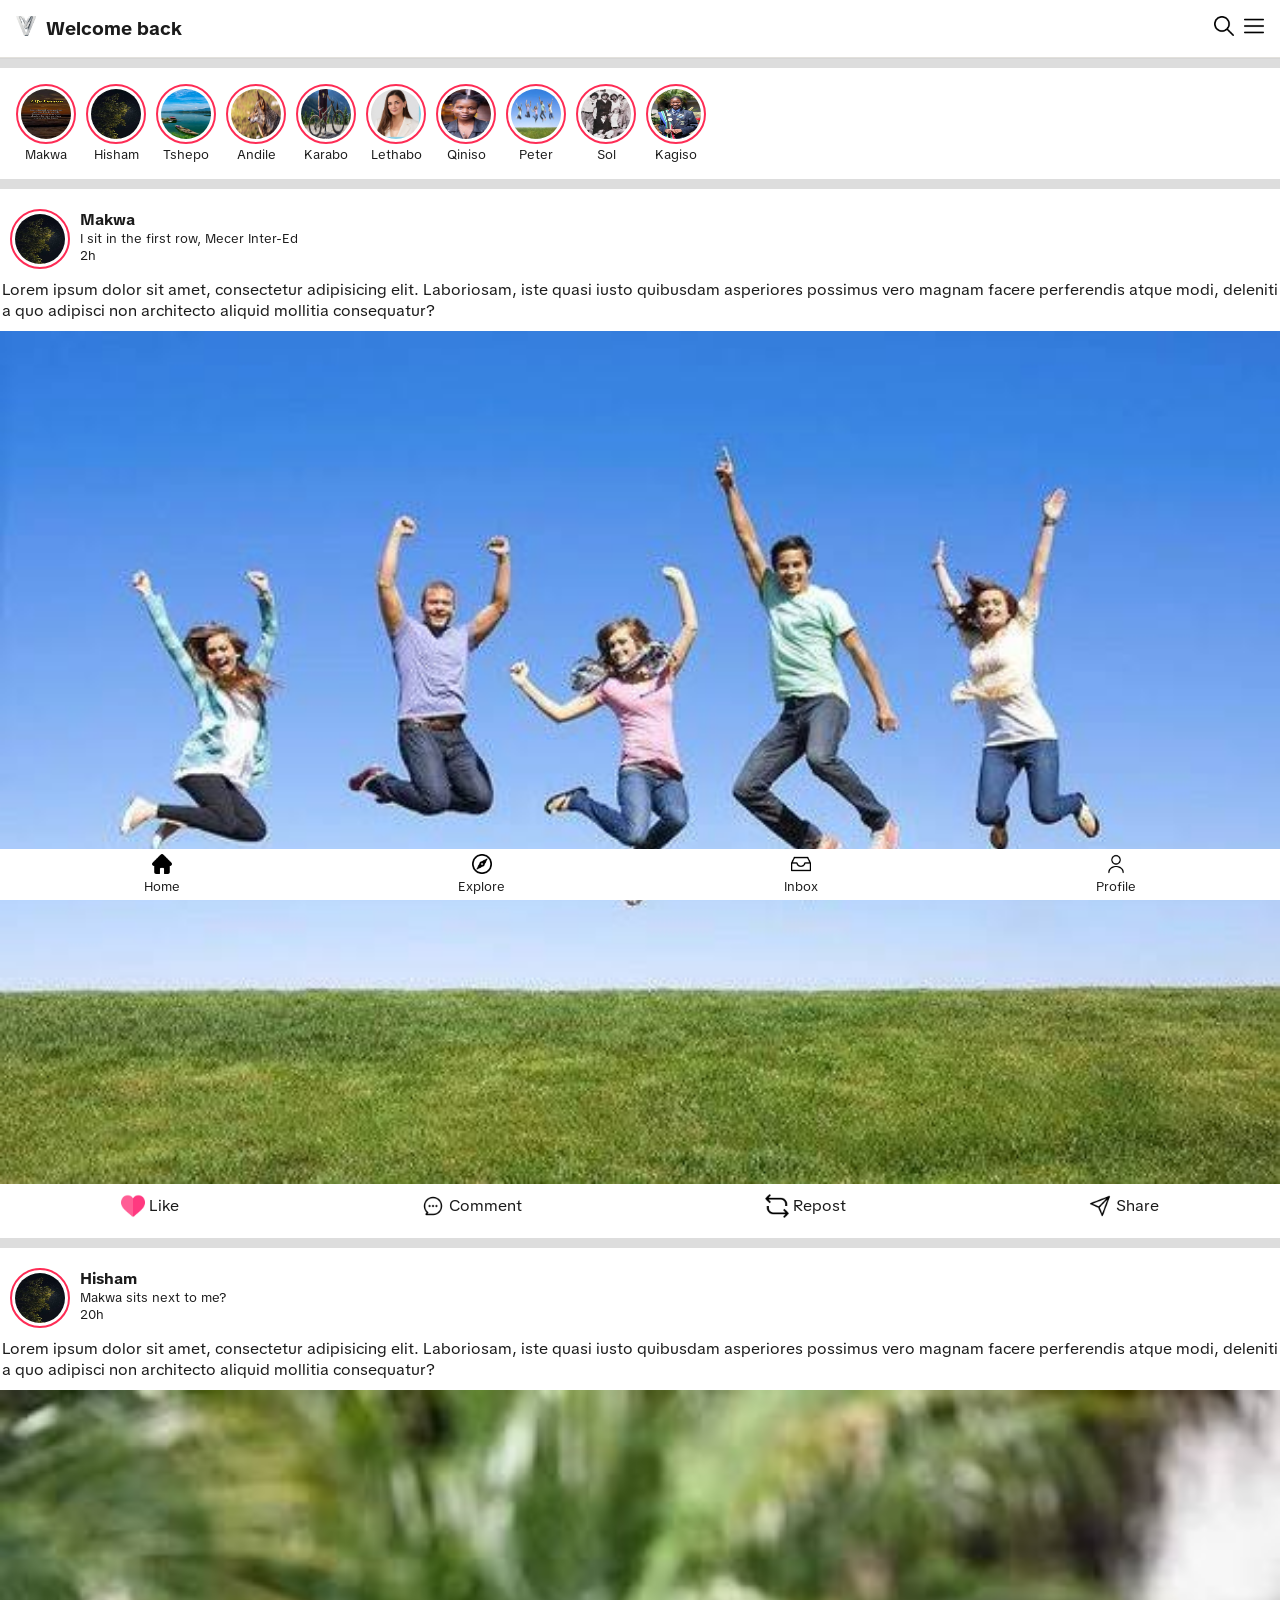
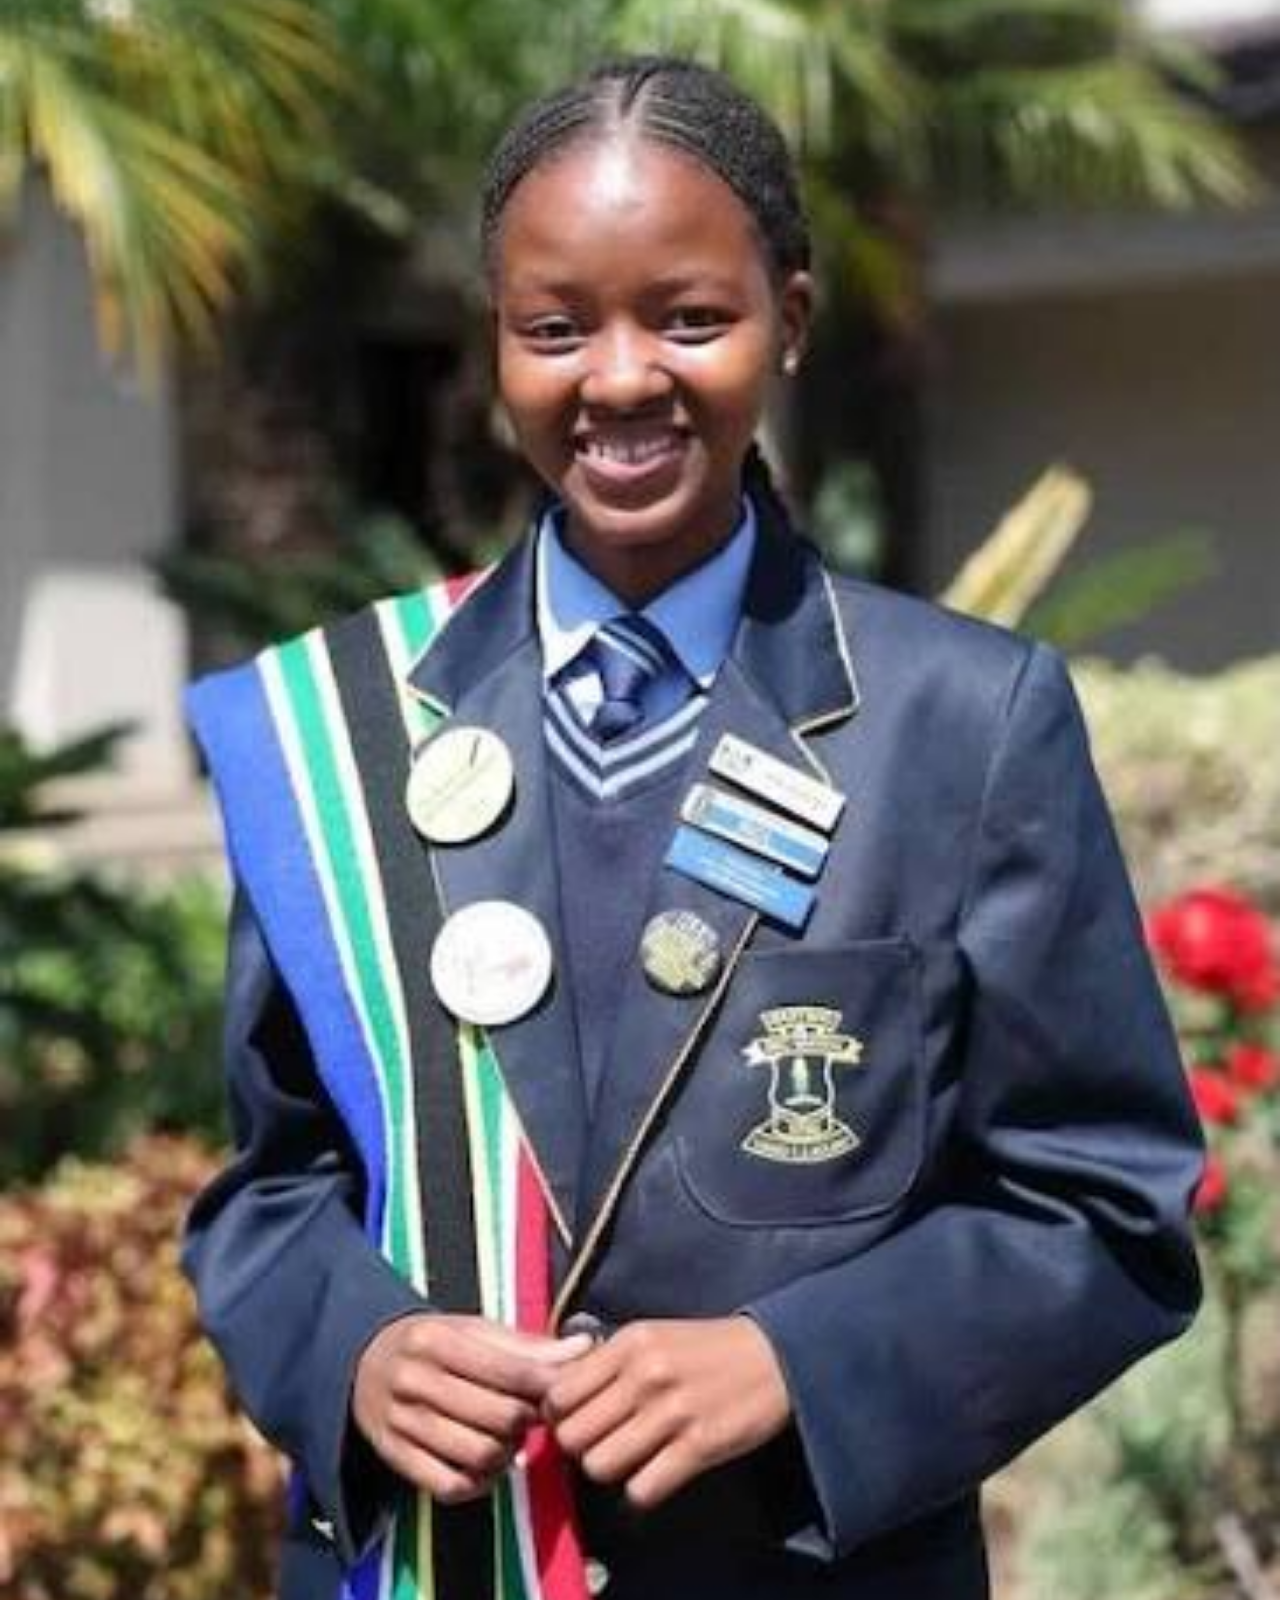
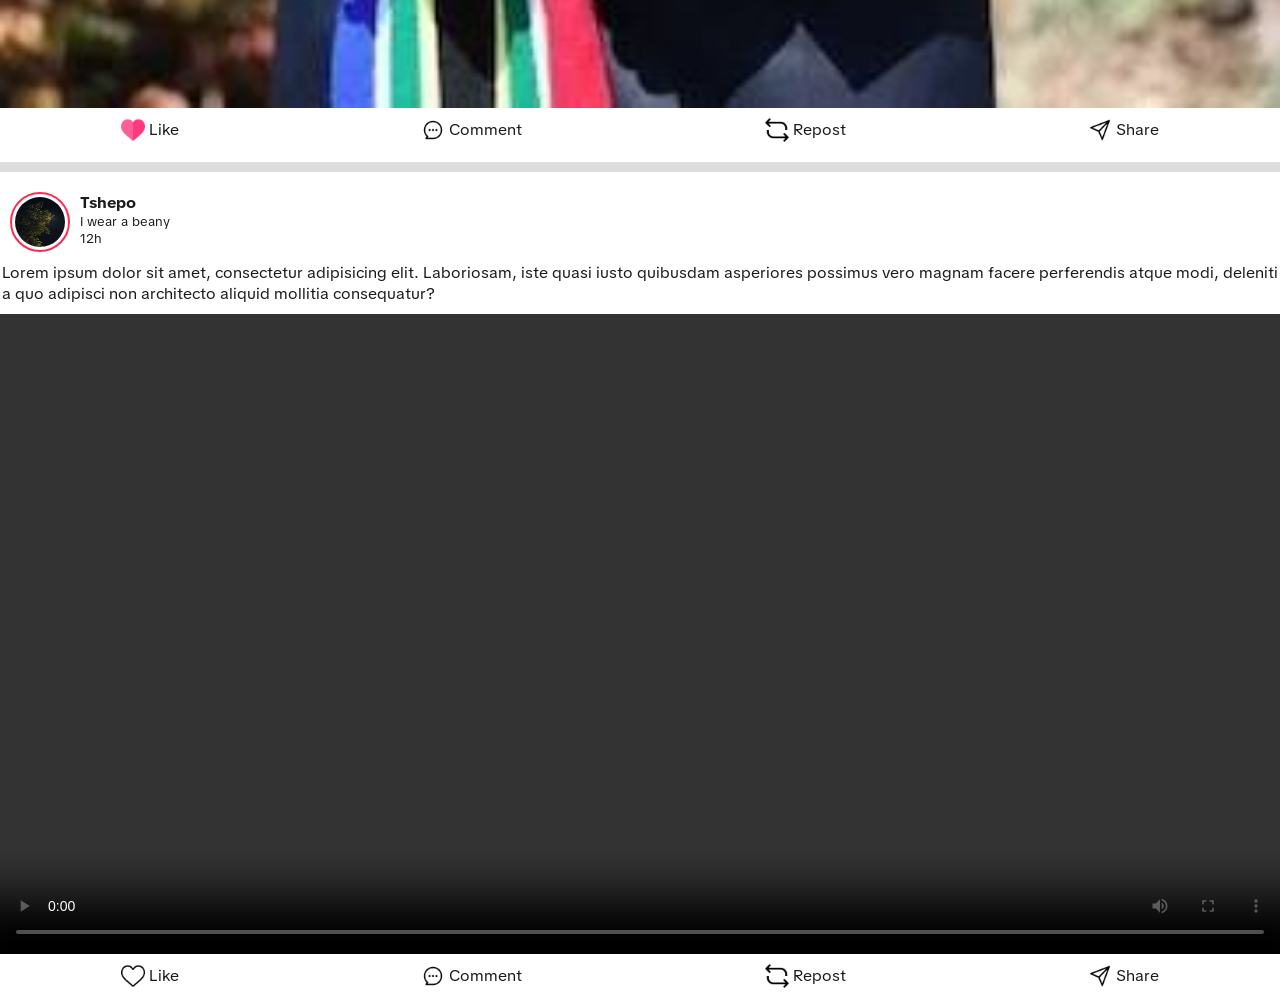
<file: index.html>
<!doctype html>
<html lang="en">
  <head>
    <meta charset="UTF-8" />
    <meta name="viewport" content="width=device-width, initial-scale=1.0" />
    <title>Two Screens: Welcome to our mobile responsive website</title>
    <link rel="stylesheet" href="styles.css" />
    <link rel="preconnect" href="https://fonts.googleapis.com" />
    <link rel="preconnect" href="https://fonts.gstatic.com" crossorigin />
    <link
      href="https://fonts.googleapis.com/css2?family=Open+Sans:ital,wght@0,300..800;1,300..800&family=Raleway:ital,wght@0,100..900;1,100..900&family=Rosarivo:ital@0;1&family=TikTok+Sans:opsz,wght@12..36,300..900&display=swap"
      rel="stylesheet"
    />
  </head>
  <body>
    <header>
      <div class="left-nav">
        <a href="index.html"><img class="nav-img" src="assets/vennor.png" /></a>
        <h3>Welcome back</h3>
      </div>
      <div class="right-nav">
        <img class="nav-img" src="assets/search.png" />
        <img class="nav-img" src="assets/menu.png" />
      </div>
    </header>
    <footer>
        <div class="foot">
            <img class="footer-img" src="assets/home.png" />
            <p class="sm-p">Home</p>
        </div>
        <div class="foot">
            <img class="footer-img" src="assets/explore.png" />
            <p class="sm-p">Explore</p>
        </div>
        <div class="foot">
            <img class="footer-img" src="assets/inbox.png" />
            <p class="sm-p">Inbox</p>
        </div>
        <div class="foot">
            <img class="footer-img" src="assets/user.png" />
            <p class="sm-p">Profile</p>
        </div>
    </footer>
    <div class="main">
      <div class="statuses">
        <div class="status">
          <img class="img" src="assets/status-1.jpg" />
          <p class="md-p">Makwa</p>
        </div>
        <div class="status">
          <img class="img" src="assets/status-2.jpg" />
          <p class="md-p">Hisham</p>
        </div>
        <div class="status">
          <img class="img" src="assets/status-3.jpg" />
          <p class="md-p">Tshepo</p>
        </div>
        <div class="status">
          <img class="img" src="assets/stauts-4.jpg" />
          <p class="md-p">Andile</p>
        </div>
        <div class="status">
          <img class="img" src="assets/status-5.jpg" />
          <p class="md-p">Karabo</p>
        </div>
        <div class="status">
          <img class="img" src="assets/status-6.jpg" />
          <p class="md-p">Lethabo</p>
        </div>
        <div class="status">
          <img class="img" src="assets/status-7.jpg" />
          <p class="md-p">Qiniso</p>
        </div>
        <div class="status">
          <img class="img" src="assets/status-8.jpg" />
          <p class="md-p">Peter</p>
        </div>
        <div class="status">
          <img class="img" src="assets/status-9.jpg" />
          <p class="md-p">Sol</p>
        </div>
        <div class="status">
          <img class="img" src="assets/status-10.jpg" />
          <p class="md-p">Kagiso</p>
        </div>
      </div>
      <div class="post">
        <div class="post-header">
          <img class="img" src="assets/status-2.jpg" />
          <div class="user">
            <h4>Makwa</h4>
            <p class="md-p">I sit in the first row, Mecer Inter-Ed</p>
            <p class="sm-p">2h</p>
          </div>
        </div>
        <p style="margin-bottom: 10px; margin-inline: 2px">
          Lorem ipsum dolor sit amet, consectetur adipisicing elit. Laboriosam,
          iste quasi iusto quibusdam asperiores possimus vero magnam facere
          perferendis atque modi, deleniti a quo adipisci non architecto aliquid
          mollitia consequatur?
        </p>
        <img src="assets/status-8.jpg" />
        <div class="actions">
          <div class="action">
            <img class="react-img" src="assets/heart-fill.png" />
            <p>Like</p>
          </div>
          <div class="action">
            <img class="react-img" src="assets/comment.png" />
            <p>Comment</p>
          </div>
          <div class="action">
            <img class="react-img" src="assets/repost.png" />
            <p>Repost</p>
          </div>
          <div class="action">
            <img class="react-img" src="assets/share.png" />
            <p>Share</p>
          </div>
        </div>
      </div>
      <div class="post">
        <div class="post-header">
          <img class="img" src="assets/status-2.jpg" />
          <div class="user">
            <h4>Hisham</h4>
            <p class="md-p">Makwa sits next to me?</p>
            <p class="sm-p">20h</p>
          </div>
        </div>
        <p style="margin-bottom: 10px; margin-inline: 2px">
          Lorem ipsum dolor sit amet, consectetur adipisicing elit. Laboriosam,
          iste quasi iusto quibusdam asperiores possimus vero magnam facere
          perferendis atque modi, deleniti a quo adipisci non architecto aliquid
          mollitia consequatur?
        </p>
        <img src="assets/status-10.jpg" />
        <div class="actions">
          <div class="action">
            <img class="react-img" src="assets/heart-fill.png" />
            <p>Like</p>
          </div>
          <div class="action">
            <img class="react-img" src="assets/comment.png" />
            <p>Comment</p>
          </div>
          <div class="action">
            <img class="react-img" src="assets/repost.png" />
            <p>Repost</p>
          </div>
          <div class="action">
            <img class="react-img" src="assets/share.png" />
            <p>Share</p>
          </div>
        </div>
      </div>
      <div class="post">
        <div class="post-header">
          <img class="img" src="assets/status-2.jpg" />
          <div class="user">
            <h4>Tshepo</h4>
            <p class="md-p">I wear a beany</p>
            <p class="sm-p">12h</p>
          </div>
        </div>
        <p style="margin-bottom: 10px; margin-inline: 2px">
          Lorem ipsum dolor sit amet, consectetur adipisicing elit. Laboriosam,
          iste quasi iusto quibusdam asperiores possimus vero magnam facere
          perferendis atque modi, deleniti a quo adipisci non architecto aliquid
          mollitia consequatur?
        </p>
        <video autoplay class="post-asset" controls>
          <source
            src="https://mdn.github.io/learning-area/html/multimedia-and-embedding/video-and-audio-content/rabbit320.mp4"
            type="video/mp4"
          />
          Your browser does not support the video tag.
        </video>
        <div class="actions">
          <div class="action">
            <img class="react-img" src="assets/heart-outline.png" />
            <p>Like</p>
          </div>
          <div class="action">
            <img class="react-img" src="assets/comment.png" />
            <p>Comment</p>
          </div>
          <div class="action">
            <img class="react-img" src="assets/repost.png" />
            <p>Repost</p>
          </div>
          <div class="action">
            <img class="react-img" src="assets/share.png" />
            <p>Share</p>
          </div>
        </div>
      </div>
    </div>
  </body>
</html>
</file>
<file: styles.css>
* {
    margin: 0;
    box-sizing: border-box;
}

body {
    font-family: "TikTok Sans";
    color: #1b1b1b;
    background: #dddddd;
}

.main {
    width: 100%;
}

header {
    display: flex;
    justify-content: space-between;
    gap: 10px;
    position: sticky;
    top: 0;
    z-index: 1;
    padding: 16px 16px;
    background-color: #fff;
    border-bottom: 1px solid #e3e1dc;
    box-shadow: 0px 0px 1px rgba(0, 0, 0, 0.2);
}

footer {
    display: flex;
    justify-content: space-around;
    position: fixed;
    bottom: 0;
    left: 0;
    width: 100%;
    z-index: 1;
    padding: 5px;
    background-color: #fff;
    box-sizing: border-box;
}

.foot {
    display: flex;
    flex-direction: column;
    align-items: center;
    gap: 4px;
}

.sm-p {
    font-size: smaller;
}

.md-p {
    font-size: small;
}

.footer-img {
    width: 20px;
    height: 20px;
}

.left-nav, .right-nav {
    display: flex;
    justify-content: center;
    gap: 10px;
}

.nav-img {
    width: 20px;
    height: 20px;
}

.statuses {
    margin-top: 10px;
    display: flex;
    flex-direction: row;
    overflow-x: auto;
    gap: 10px;
    width: 100%;
    scrollbar-width: none;
    background-color: #fff;
    padding: 16px;
}

.status {
    display: flex;
    flex-direction: column;
    align-items: center;
    gap: 2px;
}

.img {
    width: 60px;
    height: 60px;
    border-radius: 100%;
    border: 2px solid #FE2C55;
    padding: 3px;
}

.post {
    display: flex;
    flex-direction: column;
    padding-block: 20px;
    background-color: #fff;
    margin-top: 10px;
}

.post-header {
    display: flex;
    margin-inline: 10px;
    margin-bottom: 10px;
    gap: 10px;
}

.actions {
    margin-top: 10px;
    display: flex;
    justify-content: space-around;
    align-items: center;
}

.action {
    display: flex;
    align-items: center;
    gap: 4px;
}

.react-img {
    width: 24px;
}
</file>
